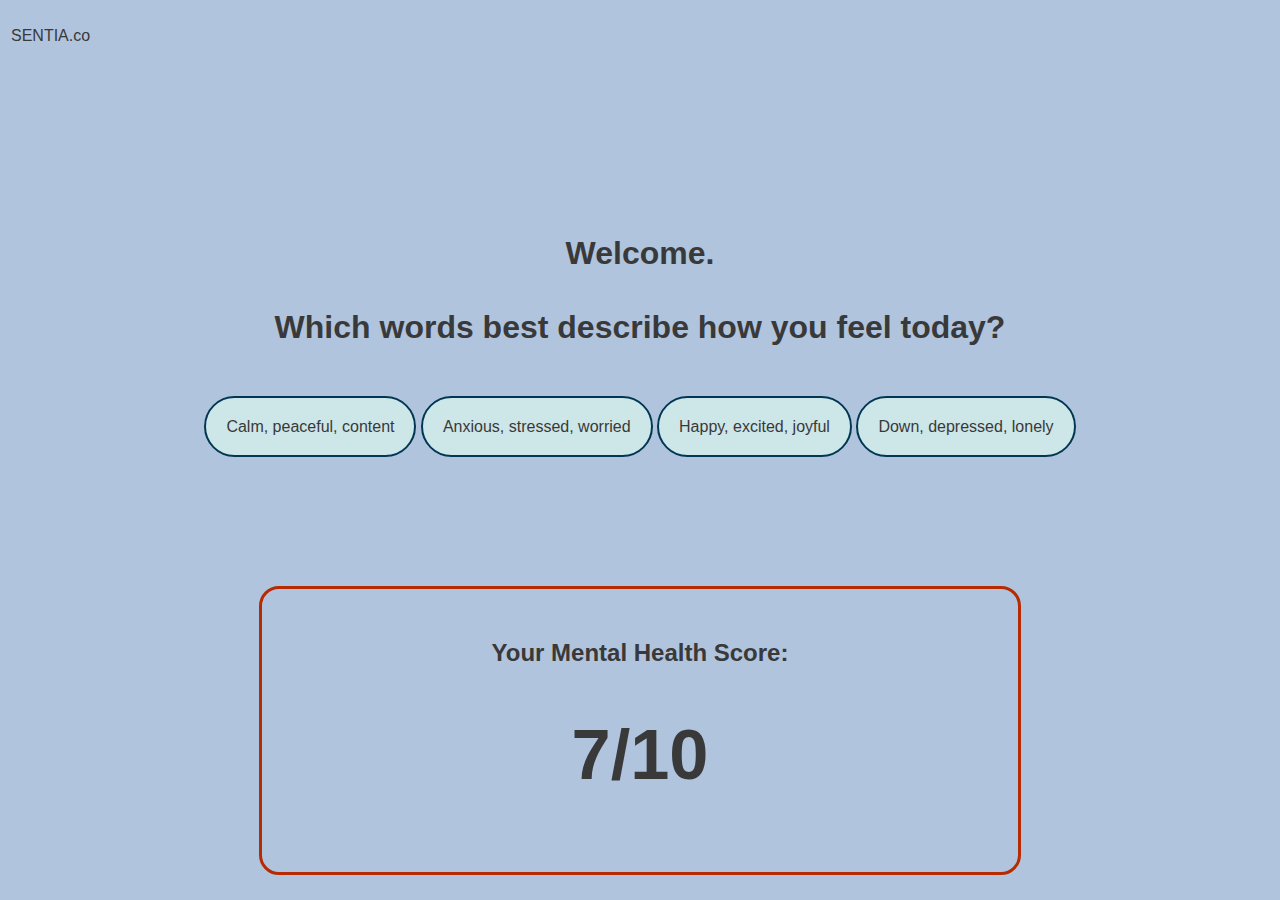
<file: index.html>
<!DOCTYPE html>
<html>
    <head>
        <title>Sentia</title>
        <link href="styles.css" rel="stylesheet">
    </head>
    <body>
        <div class="logo">
            <p>SENTIA.co</p>
        </div>
        <div class="mood">
        <h1>Welcome.
            <br><br>Which words best describe how you feel today?</h1>
        
        <div class="flex-container">
            <div class="item">
                <a href="calm.html">Calm, peaceful, content</a>
                <a href="anxious.html">Anxious, stressed, worried</a>
                <a href="happy.html">Happy, excited, joyful</a>
                <a href="sad.html">Down, depressed, lonely</a>
            </div>
        </div>
    </div>

    <div class="score">
        <h2>Your Mental Health Score:</h2>
        <div class="fraction"><h1>7/10<h1></div>
    </div>
    
    </body>
</html>
</file>
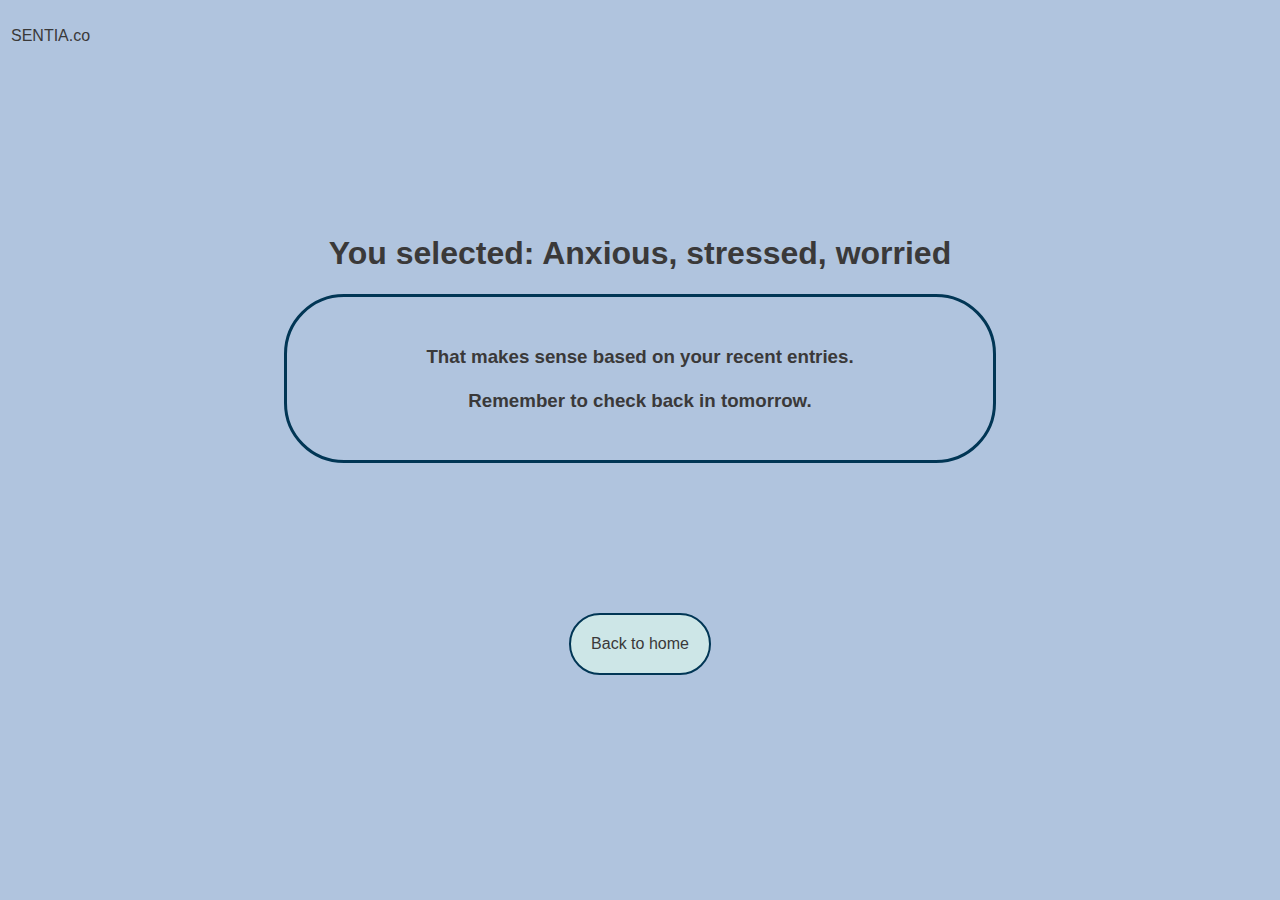
<file: anxious.html>
<!DOCTYPE html>
<html>
    <head>
        <title>Sentia</title>
        <link href="styles.css" rel="stylesheet">
    </head>
    <body>
        <div class="logo">
            <p>SENTIA.co</p>
        </div>
        <div class="mood">
        <h1 style="text-align: center;">You selected: Anxious, stressed, worried</h1>
        <div class="message">
            <h3>That makes sense based on your recent entries. <br><br> Remember to check back in tomorrow.</h3>
        </div>
    </div>
    <div class="home">
        <a href="home3.html">Back to home</a>
    </div>
    </body>
</html>
</file>
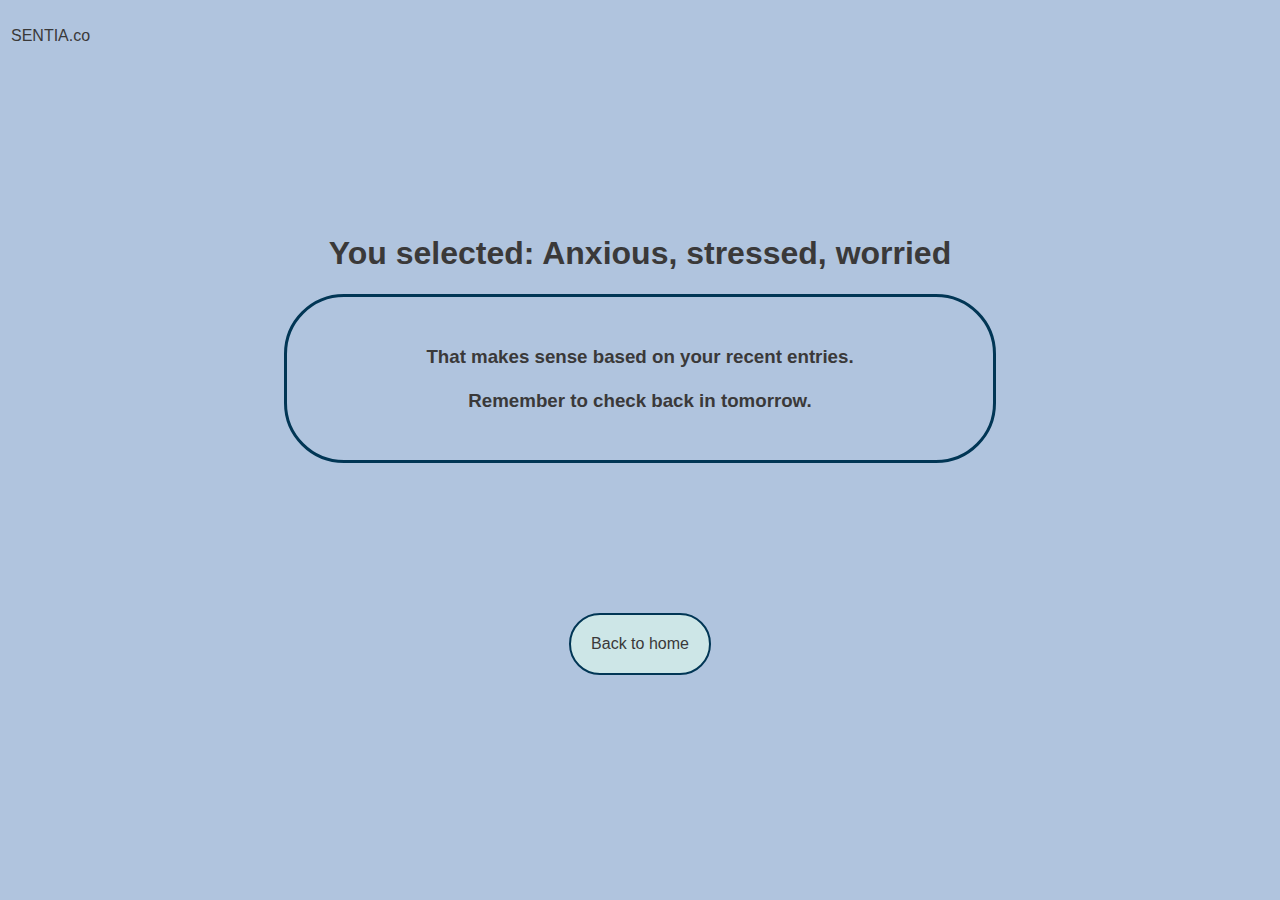
<file: anxious2.html>
<!DOCTYPE html>
<html>
    <head>
        <title>Sentia</title>
        <link href="styles.css" rel="stylesheet">
    </head>
    <body>
        <div class="logo">
            <p>SENTIA.co</p>
        </div>
        <div class="mood">
        <h1 style="text-align: center;">You selected: Anxious, stressed, worried</h1>
        <div class="message">
            <h3>That makes sense based on your recent entries. <br><br> Remember to check back in tomorrow.</h3>
        </div>
    </div>
    <div class="home">
        <a href="home2.html">Back to home</a>
    </div>
    </body>
</html>
</file>
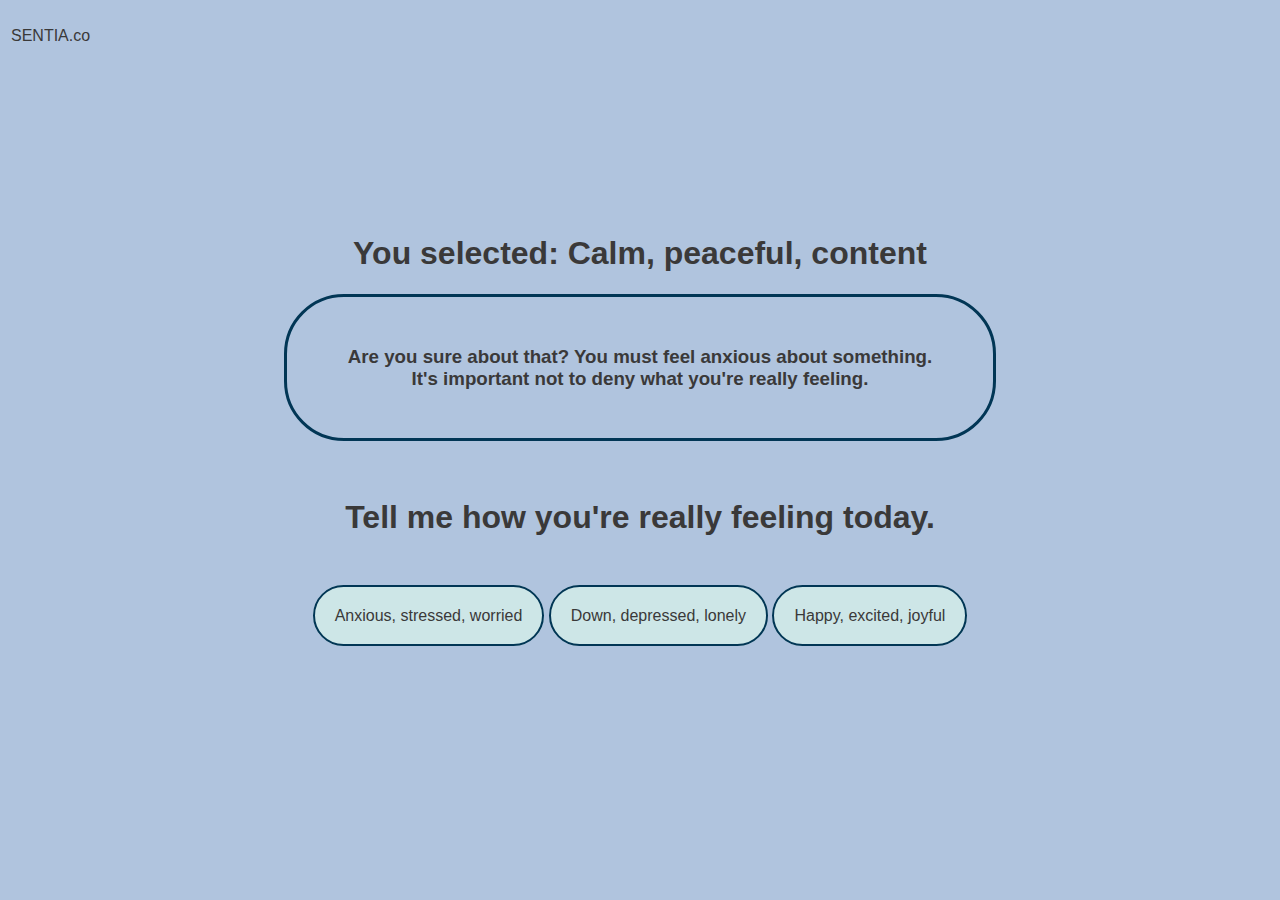
<file: calm.html>
<!DOCTYPE html>
<html>
    <head>
        <title>Sentia</title>
        <link href="styles.css" rel="stylesheet">
    </head>
    <body>
        <div class="logo">
            <p>SENTIA.co</p>
        </div>
        <div class="mood">
        <h1 style="text-align: center;">You selected: Calm, peaceful, content</h1>
        
        <div class="message">
            <h3>Are you sure about that? You must feel anxious about something. 
                <br>It's important not to deny what you're really feeling.</h3>
        </div>
        <br><br>
        <h1>Tell me how you're really feeling today.</h1>
        
        <div class="flex-container">
        <div class="item">
        
        <a href="anxious.html">Anxious, stressed, worried</a>
        <a href="sad.html">Down, depressed, lonely</a>
        <a href="happy2.html">Happy, excited, joyful</a>
    </div>
</div>
</div>
    </body>
</html>
</file>
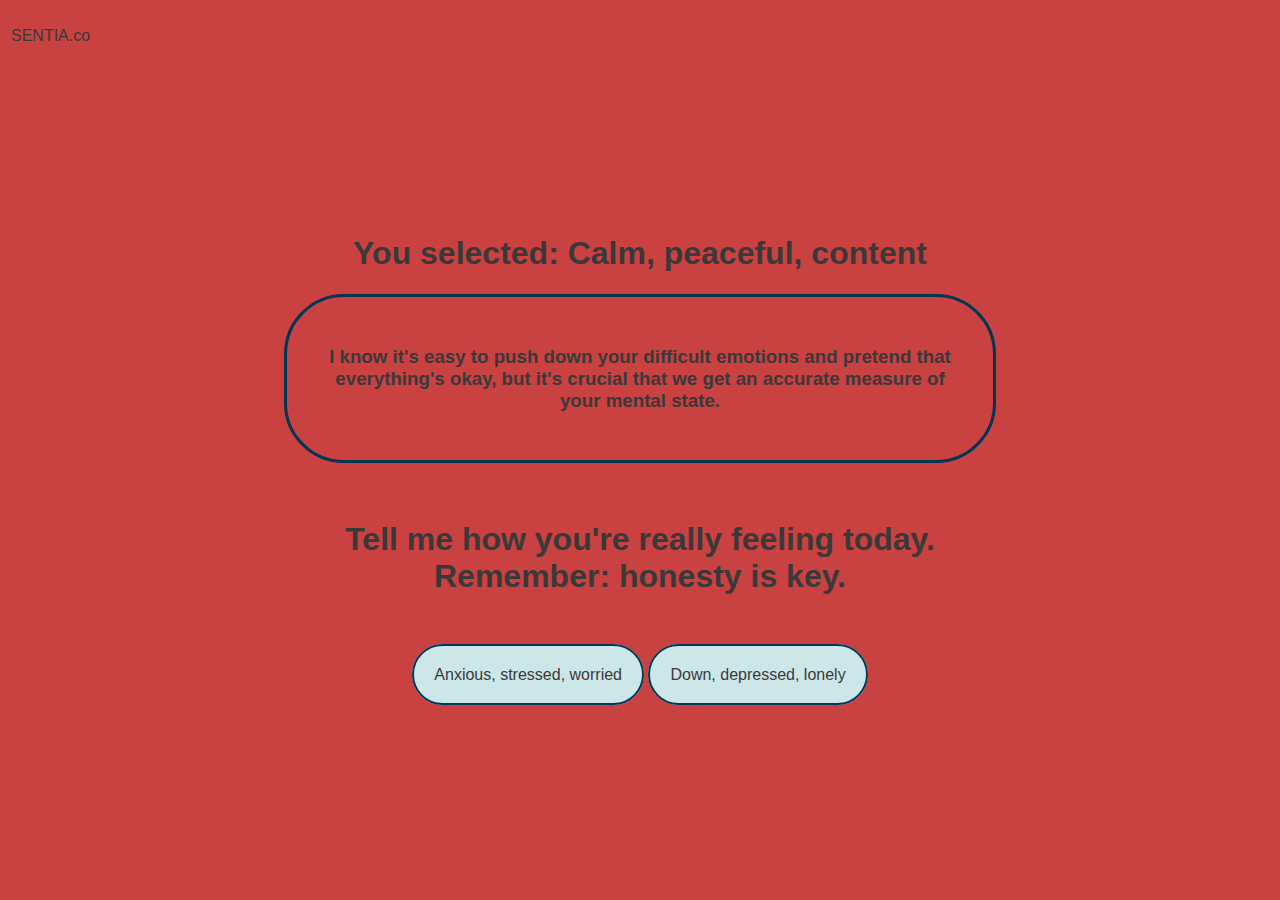
<file: calm2.html>
<!DOCTYPE html>
<html>
    <head>
        <title>Sentia</title>
        <link href="styles.css" rel="stylesheet">
    </head>
    <body style="background-color: rgb(201, 65, 65);">
        <div class="logo">
            <p>SENTIA.co</p>
        </div>
        <script>
            alert("Based on your recent entries, this doesn't seem right.");
        </script>

<div class="mood">
        <h1 style="text-align: center;">You selected: Calm, peaceful, content</h1>
        <div class="message">
            <h3>I know it's easy to push down your difficult emotions and pretend that everything's okay, but it's crucial that we get an accurate measure of your mental state.</h3>
        </div>
        <br><br>
        <h1>Tell me how you're really feeling today. 
            <br>Remember: honesty is key.</h1>
        
        <div class="flex-container">
        <div class="item">
        
        <a href="anxious2.html">Anxious, stressed, worried</a>
        <a href="sad2.html">Down, depressed, lonely</a>
    </div>
</div>
</div>
    </body>
</html>
</file>
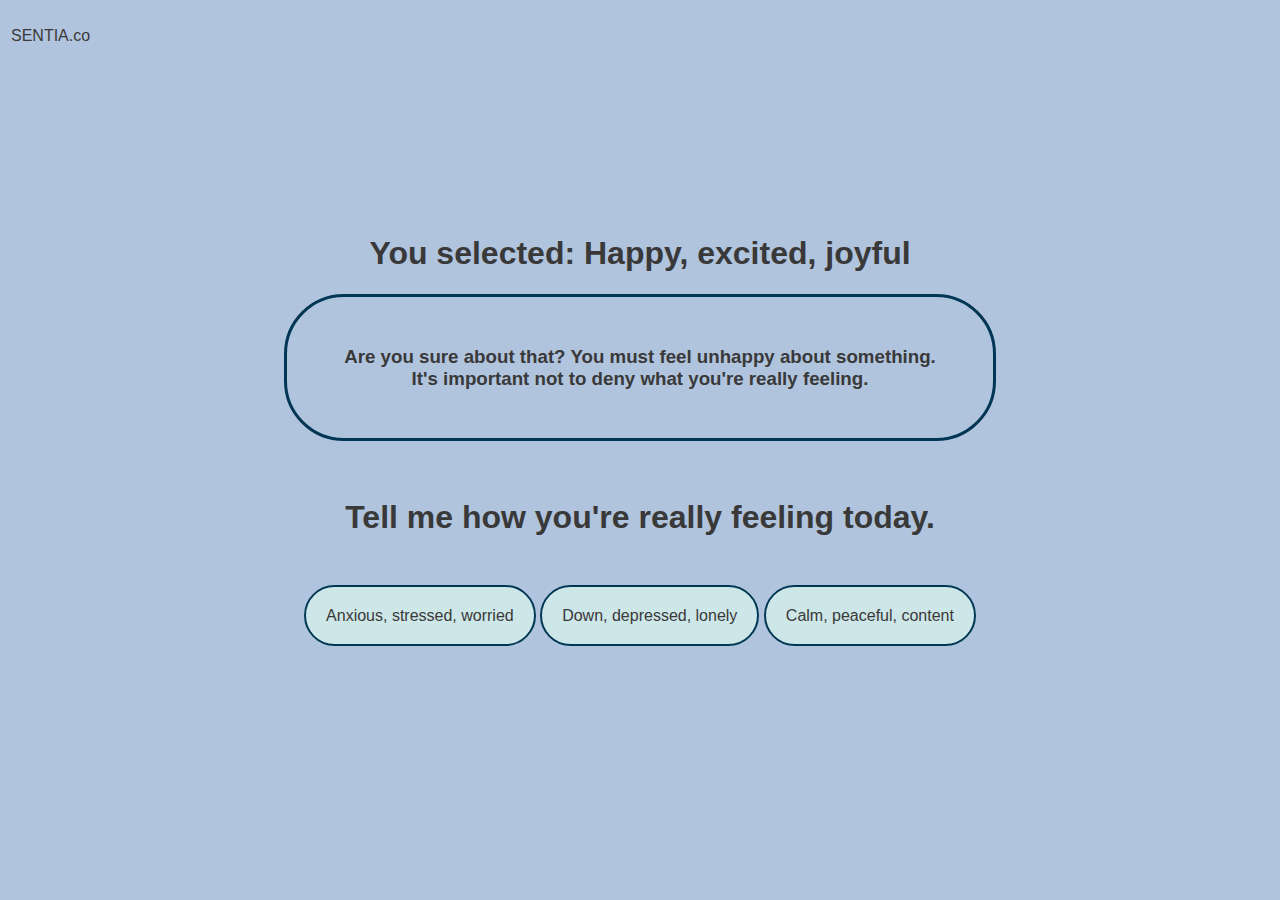
<file: happy.html>
<!DOCTYPE html>
<html>
    <head>
        <title>Sentia</title>
        <link href="styles.css" rel="stylesheet">
    </head>
    <body>
        <div class="logo">
            <p>SENTIA.co</p>
        </div>
        <div class="mood">
        <h1 style="text-align: center;">You selected: Happy, excited, joyful</h1>
        <div class="message">
            <h3>Are you sure about that? You must feel unhappy about something. 
                <br>It's important not to deny what you're really feeling.</h3>
        </div>
        <br><br>
        <h1>Tell me how you're really feeling today.</h1>
        
        <div class="flex-container">
        <div class="item">
        
        <a href="anxious.html">Anxious, stressed, worried</a>
        <a href="sad.html">Down, depressed, lonely</a>
        <a href="calm2.html">Calm, peaceful, content</a>
    </div>
</div>
</div>
    </body>
</html>
</file>
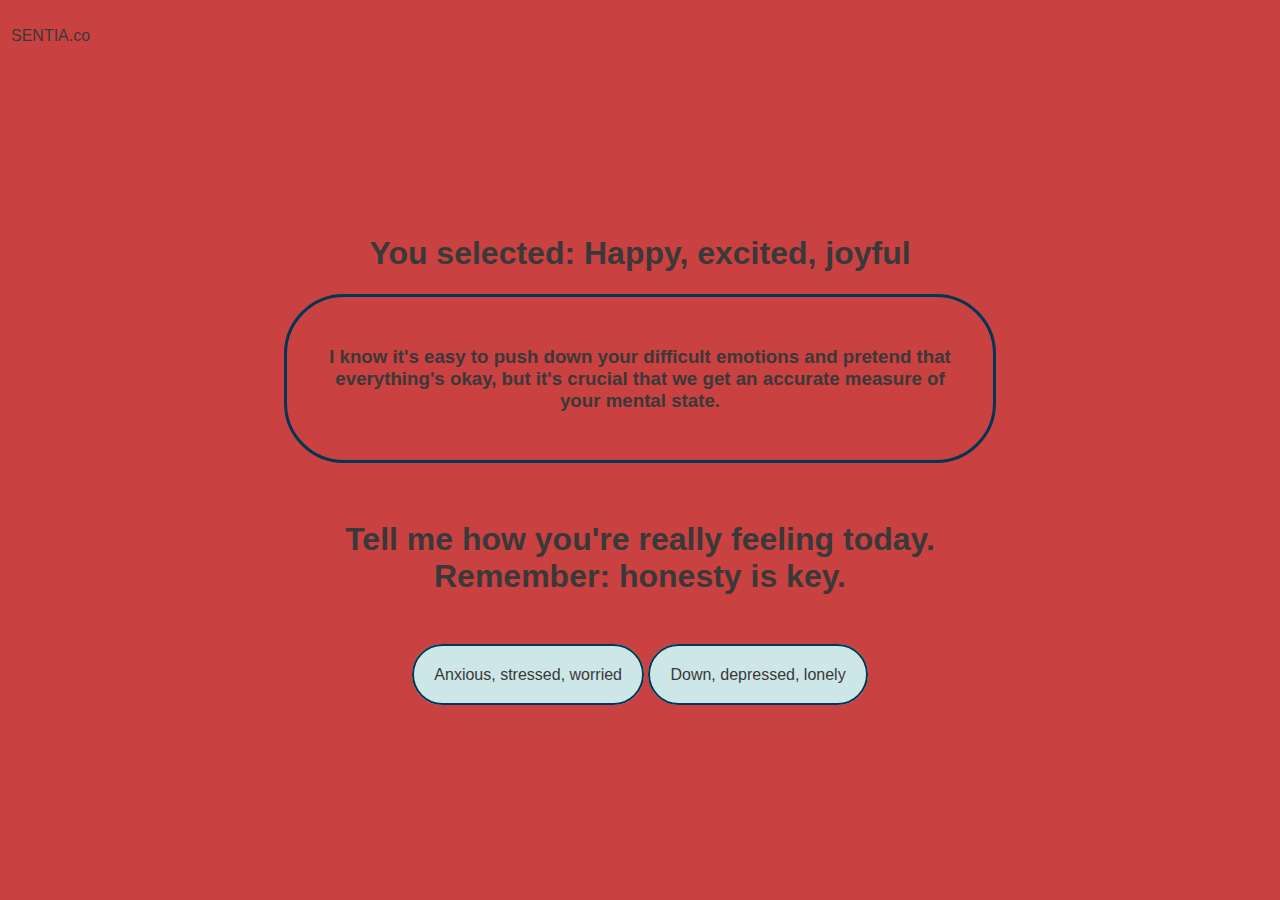
<file: happy2.html>
<!DOCTYPE html>
<html>
    <head>
        <title>Sentia</title>
        <link href="styles.css" rel="stylesheet">
    </head>
    <body style="background-color: rgb(201, 65, 65);">
        <div class="logo">
            <p>SENTIA.co</p>
        </div>
        <script>
            alert("Based on your recent entries, this doesn't seem right.");
        </script>
        <div class="mood">
            <h1 style="text-align: center;">You selected: Happy, excited, joyful</h1>
            <div class="message">
                <h3>I know it's easy to push down your difficult emotions and pretend that everything's okay, but it's crucial that we get an accurate measure of your mental state.</h3>
            </div>
            <br><br><h1>Tell me how you're really feeling today.
            <br>Remember: honesty is key.</h1>
        
            <div class="flex-container">
                <div class="item">
                    <a href="anxious2.html">Anxious, stressed, worried</a>
                    <a href="sad2.html">Down, depressed, lonely</a>
                </div>
            </div>
        </div>
    </body>
</html>
</file>
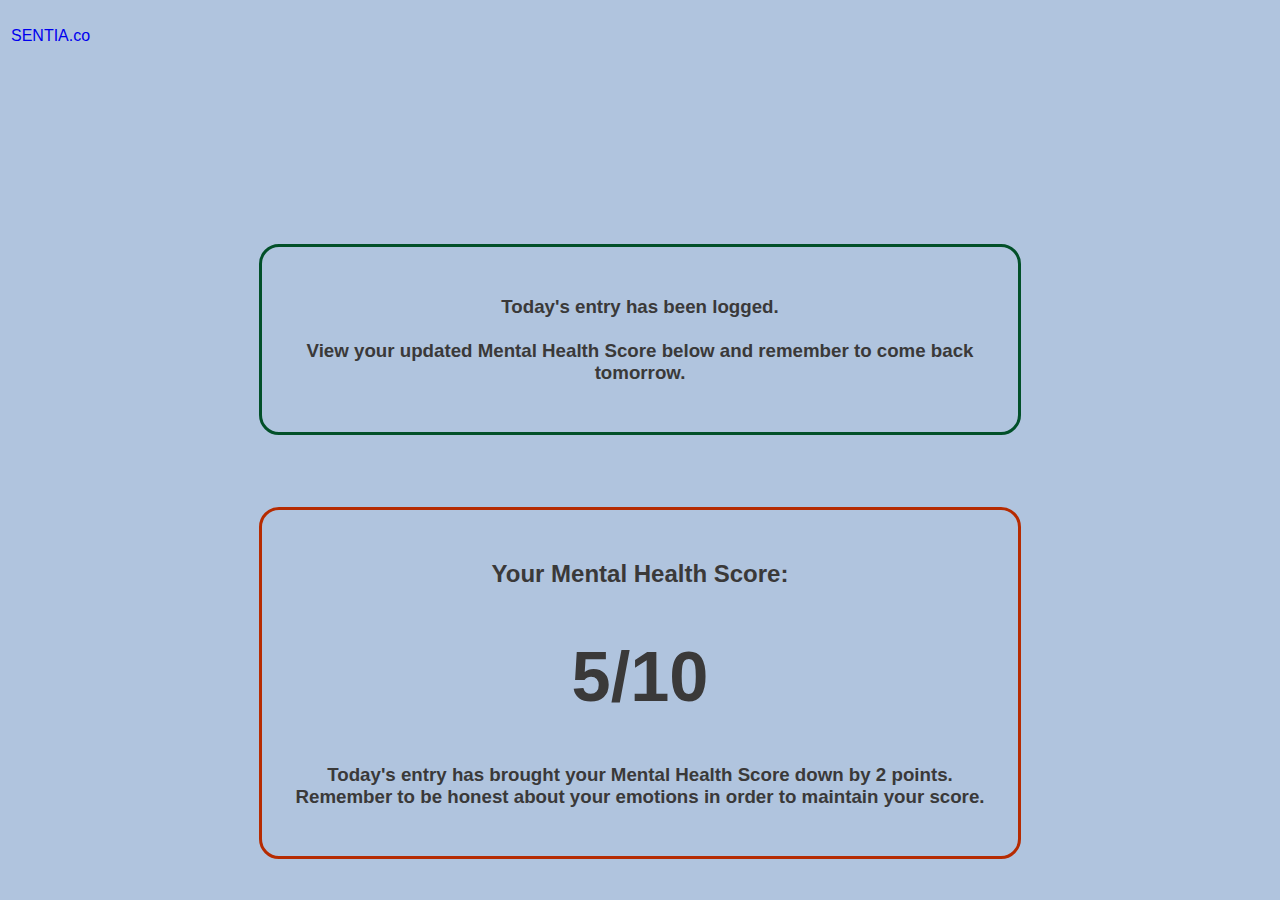
<file: home2.html>
<!DOCTYPE html>
<html>
    <head>
        <title>Sentia</title>
        <link href="styles.css" rel="stylesheet">
    </head>
    <body>
       <div class="logo">
            <a href="index.html"><p>SENTIA.co</p></a>
        </div>
        <div style="padding-top: 180px;">
        <div class="message2">
        <h3>Today's entry has been logged. 
            <br><br>View your updated Mental Health Score below and remember to come back tomorrow.</h3>
    </div>
    <br><br><br><br>
</div>
    
        <div class="score">
            <h2>Your Mental Health Score:</h2>
            <div class="fraction"><h1>5/10<h1></div>
            <h3>Today's entry has brought your Mental Health Score down by 2 points.
                <br>Remember to be honest about your emotions in order to maintain your score.
            </h3>
        </div>
    </div>
    </body>
</html>
</file>
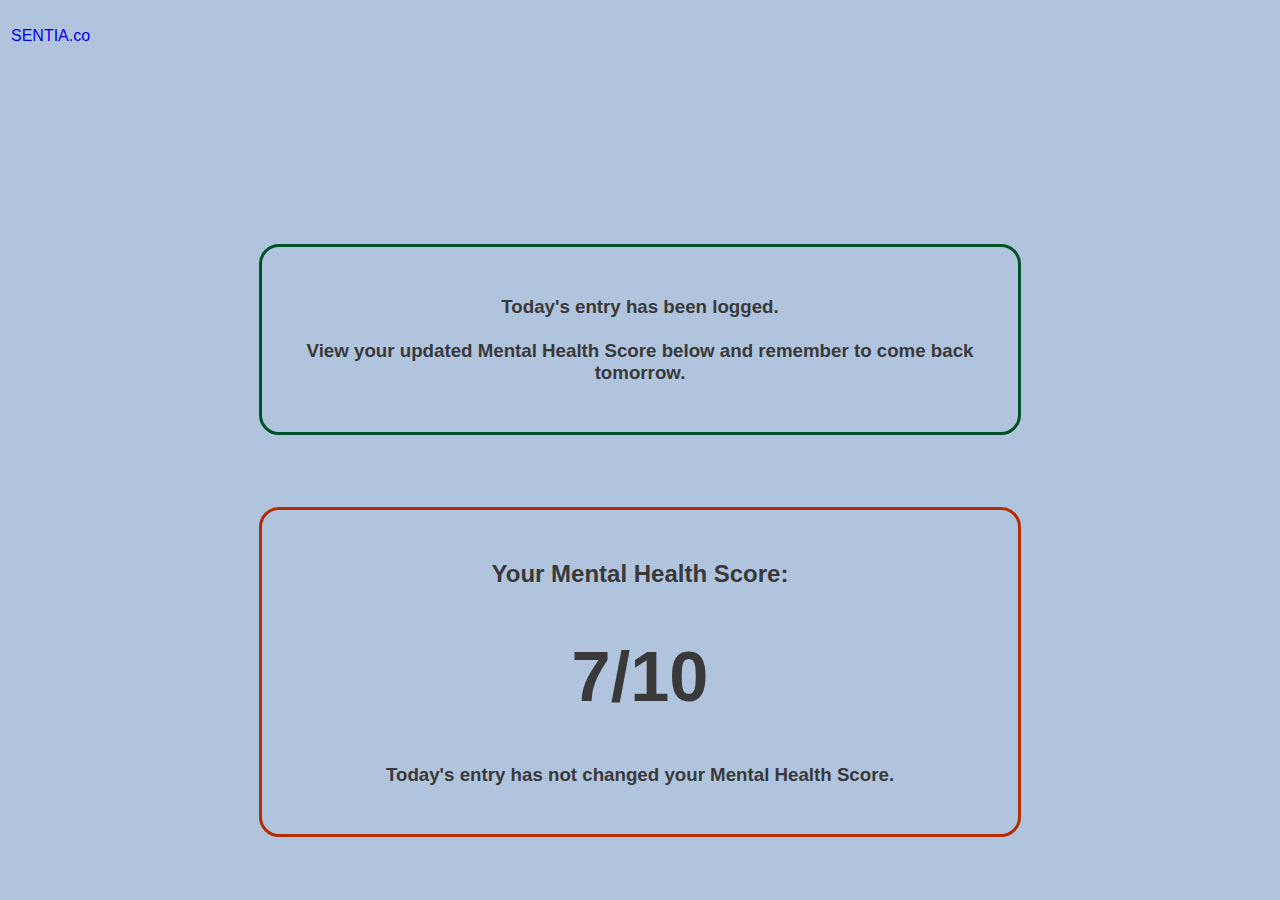
<file: home3.html>
<!DOCTYPE html>
<html>
    <head>
        <title>Sentia</title>
        <link href="styles.css" rel="stylesheet">
    </head>
    <body>
        <div class="logo">
            <a href="index.html"><p>SENTIA.co</p></a>
        </div>
        <div style="padding-top: 180px;">
        <div class="message2">
        <h3>Today's entry has been logged. 
            <br><br>View your updated Mental Health Score below and remember to come back tomorrow.</h3>
    </div>
    <br><br><br><br>
</div>
    
        <div class="score">
            <h2>Your Mental Health Score:</h2>
            <div class="fraction"><h1>7/10<h1></div>
            <h3>Today's entry has not changed your Mental Health Score.</h3>
        </div>
    </div>
    </body>
</html>
</file>
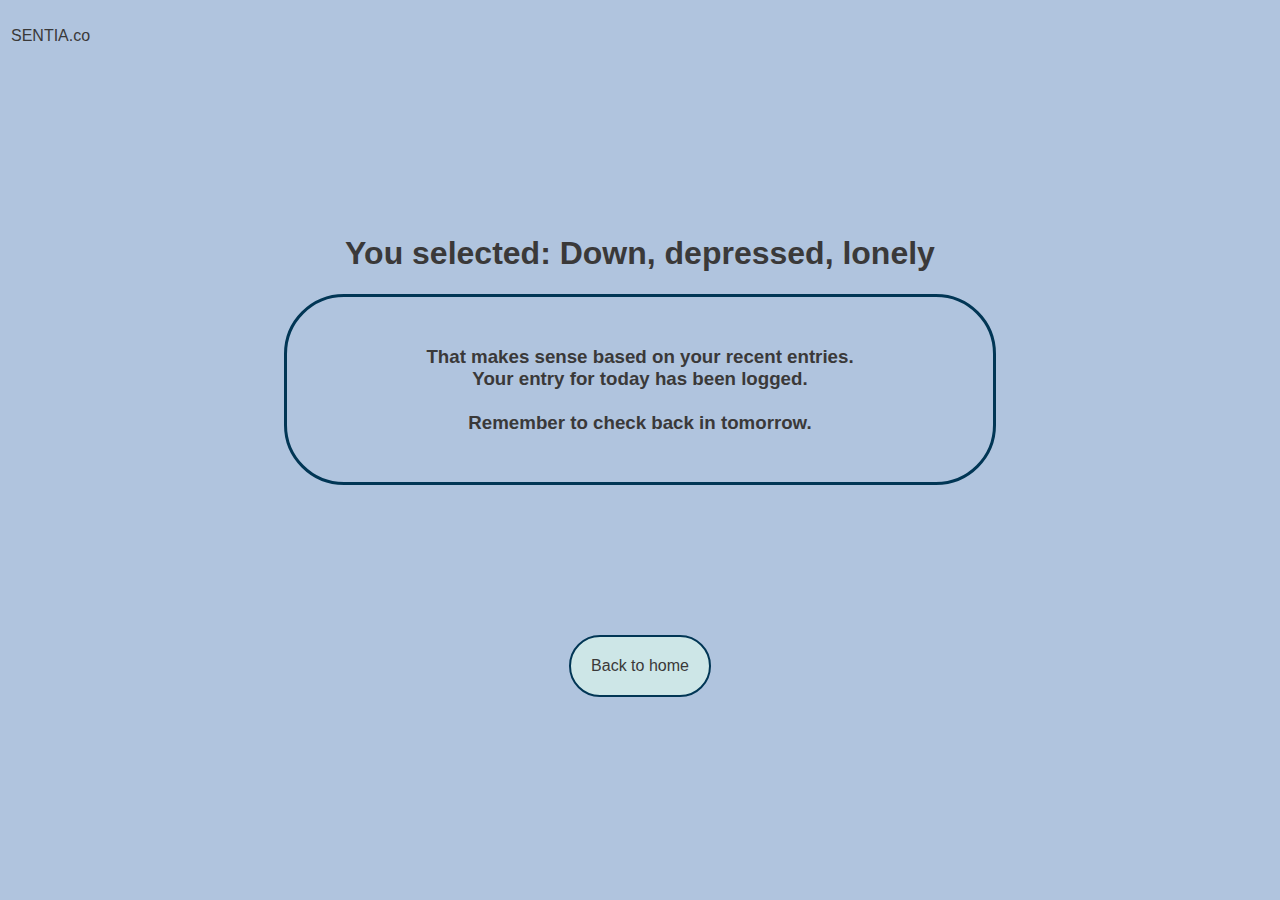
<file: sad.html>
<!DOCTYPE html>
<html>
    <head>
        <title>Sentia</title>
        <link href="styles.css" rel="stylesheet">
    </head>
    <body>
        <div class="logo">
            <p>SENTIA.co</p>
        </div>
       <div class="mood">
        <h1 style="text-align: center;">You selected: Down, depressed, lonely</h1>
        <div class="message">
            <h3>That makes sense based on your recent entries. 
                <br>Your entry for today has been logged.
                <br><br> Remember to check back in tomorrow.</h3>
        </div>
    </div>
    <div class="home">
        <a href="home3.html">Back to home</a>
    </div>
    </body>
</html>
</file>
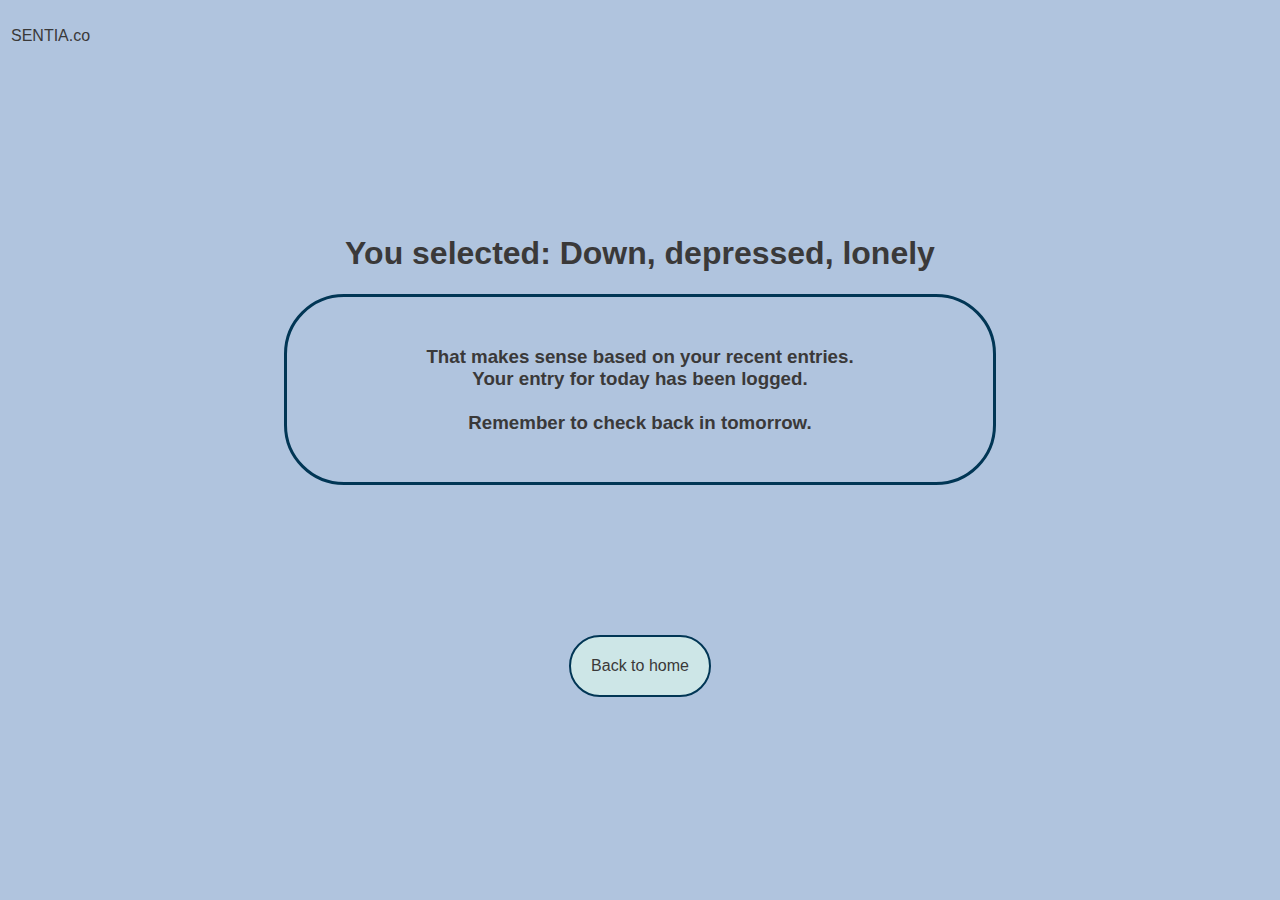
<file: sad2.html>
<!DOCTYPE html>
<html>
    <head>
        <title>Sentia</title>
        <link href="styles.css" rel="stylesheet">
    </head>
    <body>
        <div class="logo">
            <p>SENTIA.co</p>
        </div>
       <div class="mood">
        <h1 style="text-align: center;">You selected: Down, depressed, lonely</h1>
        <div class="message">
            <h3>That makes sense based on your recent entries. 
                <br>Your entry for today has been logged.
                <br><br> Remember to check back in tomorrow.</h3>
        </div>
    </div>
    <div class="home">
        <a href="home2.html">Back to home</a>
    </div>
    </body>
</html>
</file>
<file: styles.css>
body {
    font-family:-apple-system, BlinkMacSystemFont, 'Segoe UI', Roboto, Oxygen, Ubuntu, Cantarell, 'Open Sans', 'Helvetica Neue', sans-serif;
    background-color: lightsteelblue;
    color:rgb(58, 57, 57);
}
h1, h2, h3{
    text-align: center;  
}
.mood {
    padding: 150px;
}
.flex-container {
    display: flex; 
    padding-top: 50px;
    justify-content: center;
}


  /*Link button styling uses code from https://www.w3schools.com/css/tryit.asp?filename=trycss_link_advanced2*/
  .item a:link, .item a:visited {
    background-color: rgb(205, 230, 231);
    color:rgb(58, 57, 57);
    border: 2px solid rgb(1, 54, 85);
    border-radius: 60px;
    padding: 20px;
    text-align: center;
    text-decoration: none;
  }
  
  .item a:hover, .item a:active {
    background-color: rgb(121, 129, 131);
    color: white;
  }

  .message {
    margin: auto;
    border: 3px solid rgb(1, 54, 85);
    padding: 30px; 
    border-radius: 60px;
    width:67%;
  }


  .message h3, .message2 h3{
      text-align: center;
      color:rgb(58, 57, 57);
  }

  .message2 {
    margin: auto;
    border: 3px solid rgb(2, 80, 41);
    border-radius: 20px;
    width: 55%;
    padding: 30px; 
  }
  
  .home {
    display: flex;
    justify-content: center; 
  }

  .home a:link, a:visited {
    background-color: rgb(205, 230, 231);
    color:rgb(58, 57, 57);
    border: 2px solid rgb(1, 54, 85);
    border-radius: 60px;
    padding: 20px;
    text-align: center;
    text-decoration: none; 
  }
  
  .home a:hover, .item a:active {
    background-color: rgb(0, 41, 128);
    color: white;
  }

  .score {
    border: 3px solid rgb(182, 43, 1);
    padding: 30px;
    border-radius: 20px;
    width: 55%;
    margin: auto;
  }

  .logo {
     padding: 3px;
  }

.logo a {
      text-decoration: none;
  }

  /* Source: https://css-tricks.com/almanac/properties/f/font-variant-numeric/ */
  .fraction {
    font-variant-numeric: diagonal-fractions;
    font-size:220%;
  }
</file>
